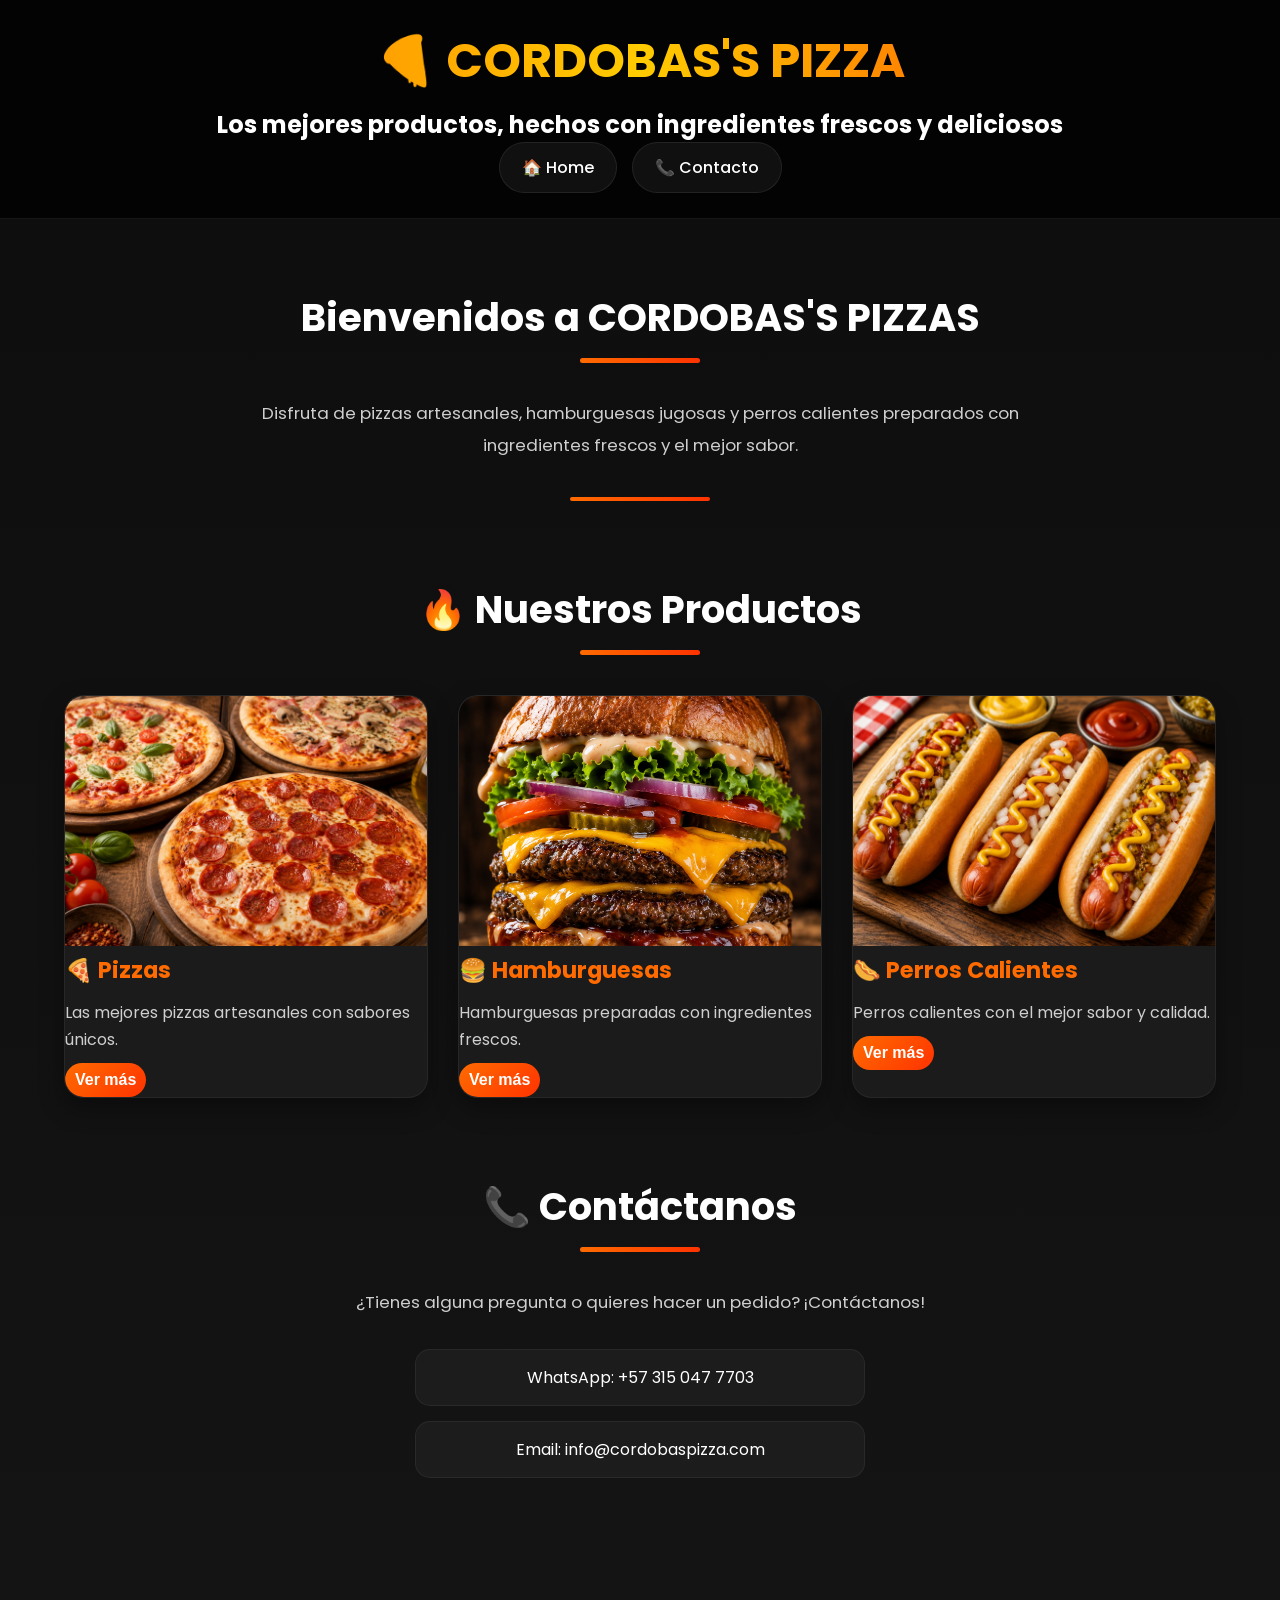
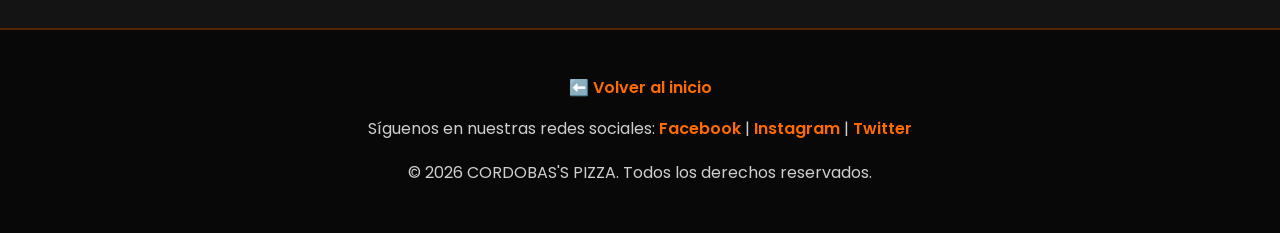
<file: index.html>
<!DOCTYPE html>
<html lang="es">
<head>
    <meta charset="UTF-8">
    <meta name="viewport" content="width=device-width, initial-scale=1.0">
    <title>CORDOBAS'S PIZZA</title>
    <link rel="stylesheet" href="styles.css">
    <link rel="icon" href="img/icon.png" type="image/x-icon">
</head>

<body>

<header id="header">
        <div class="dropdown-content">
            <a href="pizzas.html">🍕 Pizzas</a>
            <a href="hamburguesas.html">🍔 Hamburguesas</a>
            <a href="perros.html">🌭 Perros Calientes</a>
        </div>

    <h1 id="titulo">🍕 CORDOBAS'S PIZZA</h1>
    <h2>Los mejores productos, hechos con ingredientes frescos y deliciosos</h2>

    <nav id="navbar">

    <a href="index.html">🏠 Home</a>

    <a href="#contact">📞 Contacto</a>

</nav>

</header>

<main>

<section id="bienvenida">

    <h2 id="subtitulo">Bienvenidos a CORDOBAS'S PIZZAS</h2>

    <p>
        Disfruta de pizzas artesanales, hamburguesas jugosas y perros calientes
        preparados con ingredientes frescos y el mejor sabor.
    </p>

    <hr>

</section>

<section id="productos">

    <h2 class="titulo-seccion">🔥 Nuestros Productos</h2>

    <article class="contenedor-productos">

        <div class="pizza-card">
            <img src="img/pizzas.png" alt="Pizzas" width="400">
            <h3>🍕 Pizzas</h3>
            <p>Las mejores pizzas artesanales con sabores únicos.</p>
            <a href="pizzas.html" id="ver-mas-pizzas">
                <button>Ver más</button>
            </a>
        </div>

        <div class="pizza-card">
            <img src="img/doble.png" alt="Hamburguesas" width="400">
            <h3>🍔 Hamburguesas</h3>
            <p>Hamburguesas preparadas con ingredientes frescos.</p>
            <a href="hamburguesas.html" id="ver-mas-pizzas">
                <button>Ver más</button>
            </a>
        </div>

        <div class="pizza-card">
            <img src="img/perros.png" alt="Perros calientes" width="400">
            <h3>🌭 Perros Calientes</h3>
            <p>Perros calientes con el mejor sabor y calidad.</p>
            <a href="perros.html" id="ver-mas-pizzas">
                <button>Ver más</button>
            </a>
        </div>
    </article>
</section>
<section id="contact">

    <h2 class="titulo-seccion">📞 Contáctanos</h2>

    <p>¿Tienes alguna pregunta o quieres hacer un pedido? ¡Contáctanos!</p>

    <ul>
        <li>
            <a href="https://wa.link/mfidxe" target="_blank">WhatsApp: +57 315 047 7703</a>
        </li>
        <li>Email: info@cordobaspizza.com</li>
    </ul>

</section>

</main>

<footer>
    <a href="index.html">⬅️ Volver al inicio</a>
    <p>Síguenos en nuestras redes sociales:
        <a href="https://www.facebook.com/cordobaspizza" target="_blank">Facebook</a> |
        <a href="https://www.instagram.com/cordobaspizza" target="_blank">Instagram</a> |
        <a href="https://www.twitter.com/cordobaspizza" target="_blank">Twitter</a>
    </p>
    <p>&copy; 2026 CORDOBAS'S PIZZA. Todos los derechos reservados.</p>
</footer>

</body>
</html>
</file>
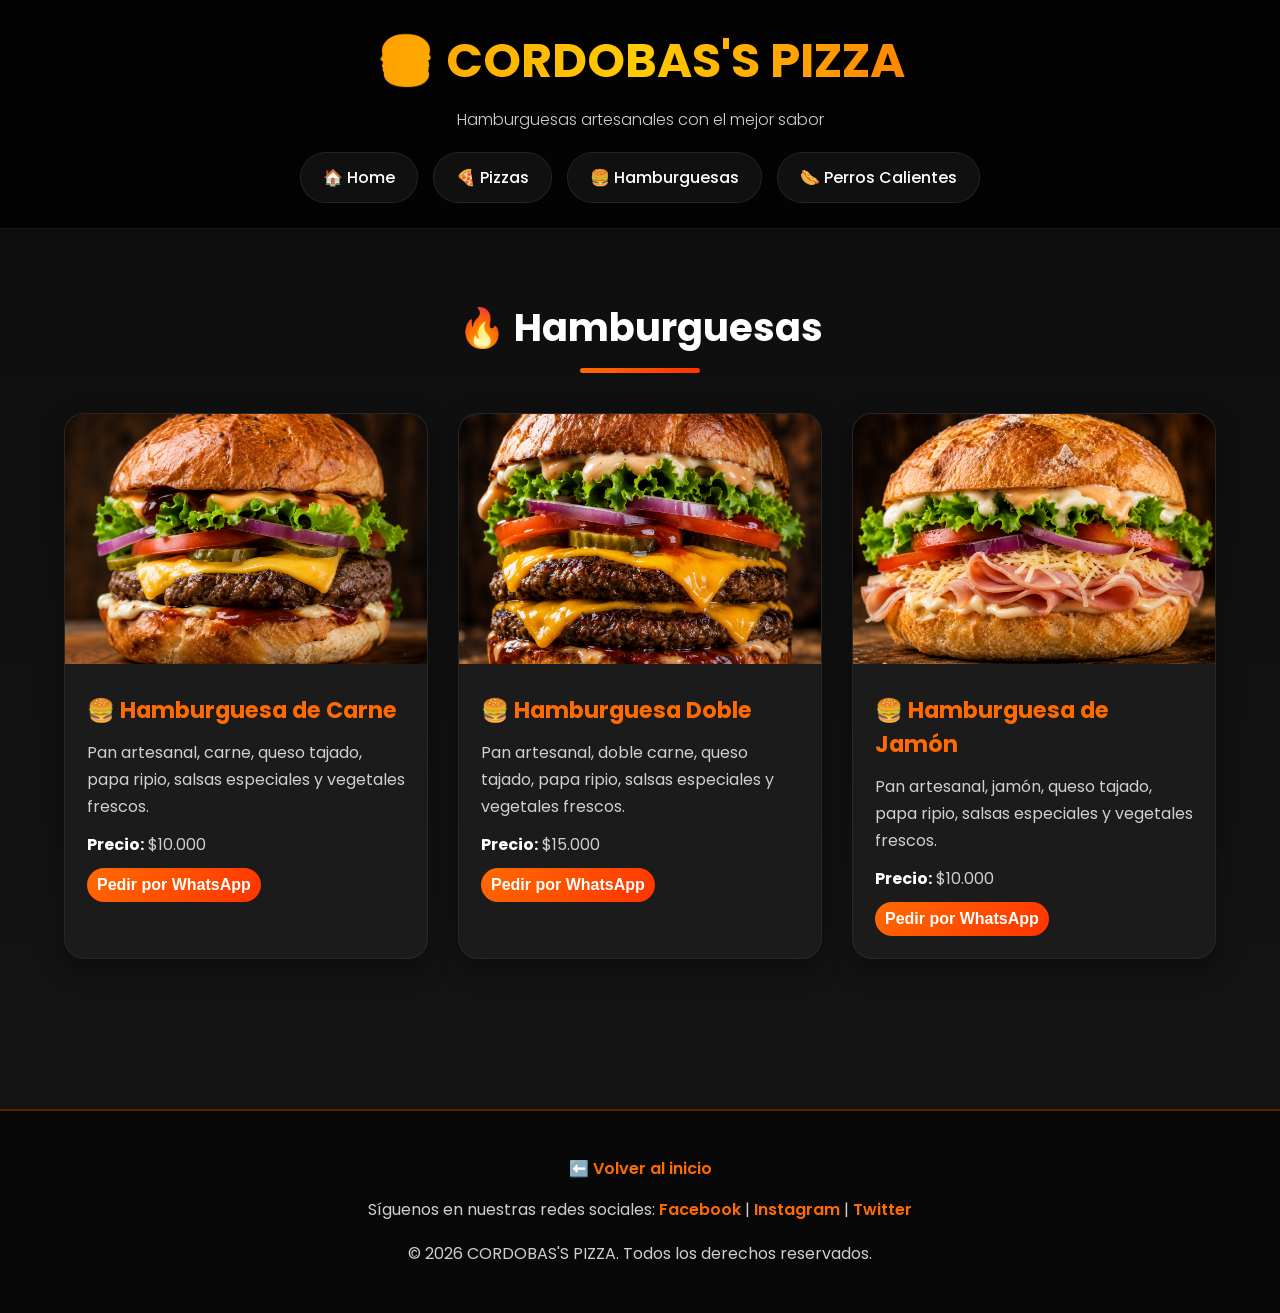
<file: hamburguesas.html>
<!DOCTYPE html>
<html lang="es">
<head>
    <meta charset="UTF-8">
    <meta name="viewport" content="width=device-width, initial-scale=1.0">
    <title>Hamburguesas | CORDOBAS'S PIZZA</title>
    <link rel="stylesheet" href="styles.css">
    <link rel="icon" href="img/icon.png" type="image/x-icon">
    
</head>

<body>

<header id="header">

    <h1 id="titulo">🍔 CORDOBAS'S PIZZA</h1>
    <h3>Hamburguesas artesanales con el mejor sabor</h3>

    <nav id="navbar">
        <a href="index.html">🏠 Home</a>
        <a href="pizzas.html">🍕 Pizzas</a>
        <a href="hamburguesas.html">🍔 Hamburguesas</a>
        <a href="perros.html">🌭 Perros Calientes</a>
    </nav>

</header>

<main>

<section>

    <h2 id="subtitulo">🔥 Hamburguesas</h2>

    <article>

        <div class="pizza-card">
            <img src="img/sencilla.png" alt="Hamburguesa de Carne" width="400">
            <div class="card-content">
                <h3>🍔 Hamburguesa de Carne</h3>
                <p>Pan artesanal, carne, queso tajado, papa ripio, salsas especiales y vegetales frescos.</p>
                <p><strong>Precio:</strong> $10.000</p>
                <a href="https://wa.link/mfidxe" target="_blank">
                    <button>Pedir por WhatsApp</button>
                </a>
            </div>
        </div>

        <div class="pizza-card">
            <img src="img/doble.png" alt="Hamburguesa doble" width="400">
            <div class="card-content">
                <h3>🍔 Hamburguesa Doble</h3>
                <p>Pan artesanal, doble carne, queso tajado, papa ripio, salsas especiales y vegetales frescos.</p>
                <p><strong>Precio:</strong> $15.000</p>
                <a href="https://wa.link/mfidxe" target="_blank">
                    <button>Pedir por WhatsApp</button>
                </a>
            </div>
        </div>

        <div class="pizza-card">
            <img src="img/hjamon.png" alt="Hamburguesa de jamón" width="400">
            <div class="card-content">
                <h3>🍔 Hamburguesa de Jamón</h3>
                <p>Pan artesanal, jamón, queso tajado, papa ripio, salsas especiales y vegetales frescos.</p>
                <p><strong>Precio:</strong> $10.000</p>
                <a href="https://wa.link/mfidxe" target="_blank">
                    <button>Pedir por WhatsApp</button>
                </a>
            </div>
        </div>

    </article>

</section>

</main>

<footer>
    <a href="index.html">⬅️ Volver al inicio</a>
    <p>Síguenos en nuestras redes sociales:
        <a href="https://www.facebook.com/cordobaspizza" target="_blank">Facebook</a> |
        <a href="https://www.instagram.com/cordobaspizza" target="_blank">Instagram</a> |
        <a href="https://www.twitter.com/cordobaspizza" target="_blank">Twitter</a>
    </p>
    <p>&copy; 2026 CORDOBAS'S PIZZA. Todos los derechos reservados.</p>
</footer>

</body>
</html>
</file>
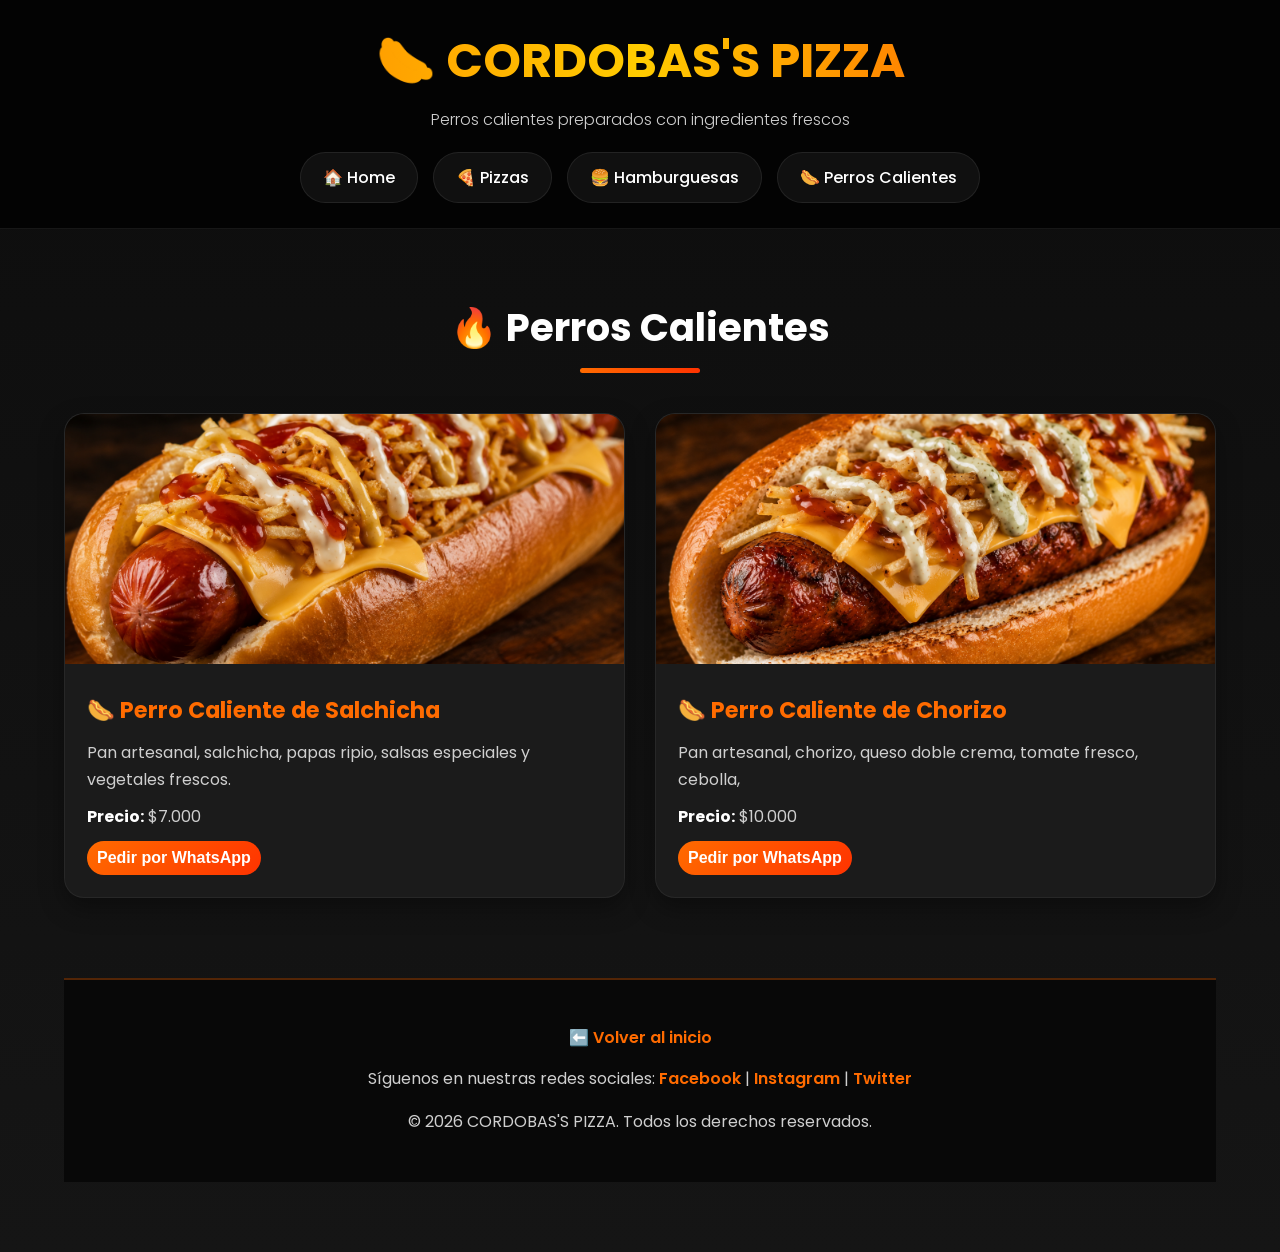
<file: perros.html>
<!DOCTYPE html>
<html lang="es">
<head>
    <meta charset="UTF-8">
    <meta name="viewport" content="width=device-width, initial-scale=1.0">
    <title>Perros Calientes | CORDOBAS'S PIZZA</title>
    <link rel="stylesheet" href="styles.css">
    <link rel="icon" href="img/icon.png" type="image/x-icon">
</head>

<body>

<header id="header">

    <h1 id="titulo">🌭 CORDOBAS'S PIZZA</h1>
    <h3>Perros calientes preparados con ingredientes frescos</h3>

    <nav id="navbar">
        <a href="index.html">🏠 Home</a>
        <a href="pizzas.html">🍕 Pizzas</a>
        <a href="hamburguesas.html">🍔 Hamburguesas</a>
        <a href="perros.html">🌭 Perros Calientes</a>
    </nav>

</header>

<main>

<section>

    <h2 id="subtitulo">🔥 Perros Calientes</h2>

    <article>

        <div class="pizza-card">
            <img src="img/salchicha.png" alt="Perro caliente de salchicha" width="400">
            <div class="card-content">
                <h3>🌭 Perro Caliente de Salchicha</h3>
                <p>Pan artesanal, salchicha, papas ripio, salsas especiales y vegetales frescos.</p>
                <p><strong>Precio:</strong> $7.000</p>
                <a href="https://wa.link/mfidxe" target="_blank">
                    <button>Pedir por WhatsApp</button>
                </a>
            </div>
        </div>
        <div class="pizza-card">
            <img src="img/chorizo.png" alt="Perro caliente de chorizo" width="400">
            <div class="card-content">
                <h3>🌭 Perro Caliente de Chorizo</h3>
                <p>Pan artesanal, chorizo, queso doble crema, tomate fresco, cebolla,</p>
                <p><strong>Precio:</strong> $10.000</p>
                <a href="https://wa.link/mfidxe" target="_blank">
                    <button>Pedir por WhatsApp</button>
                </a>
            </div>
        </div>
    </article>
</section>
<footer>
    <a href="index.html">⬅️ Volver al inicio</a>
    <p>Síguenos en nuestras redes sociales:
        <a href="https://www.facebook.com/cordobaspizza" target="_blank">Facebook</a> |
        <a href="https://www.instagram.com/cordobaspizza" target="_blank">Instagram</a> |
        <a href="https://www.twitter.com/cordobaspizza" target="_blank">Twitter</a>
    </p>
    <p>&copy; 2026 CORDOBAS'S PIZZA. Todos los derechos reservados.</p>
</footer>

</body>
</html>
</file>
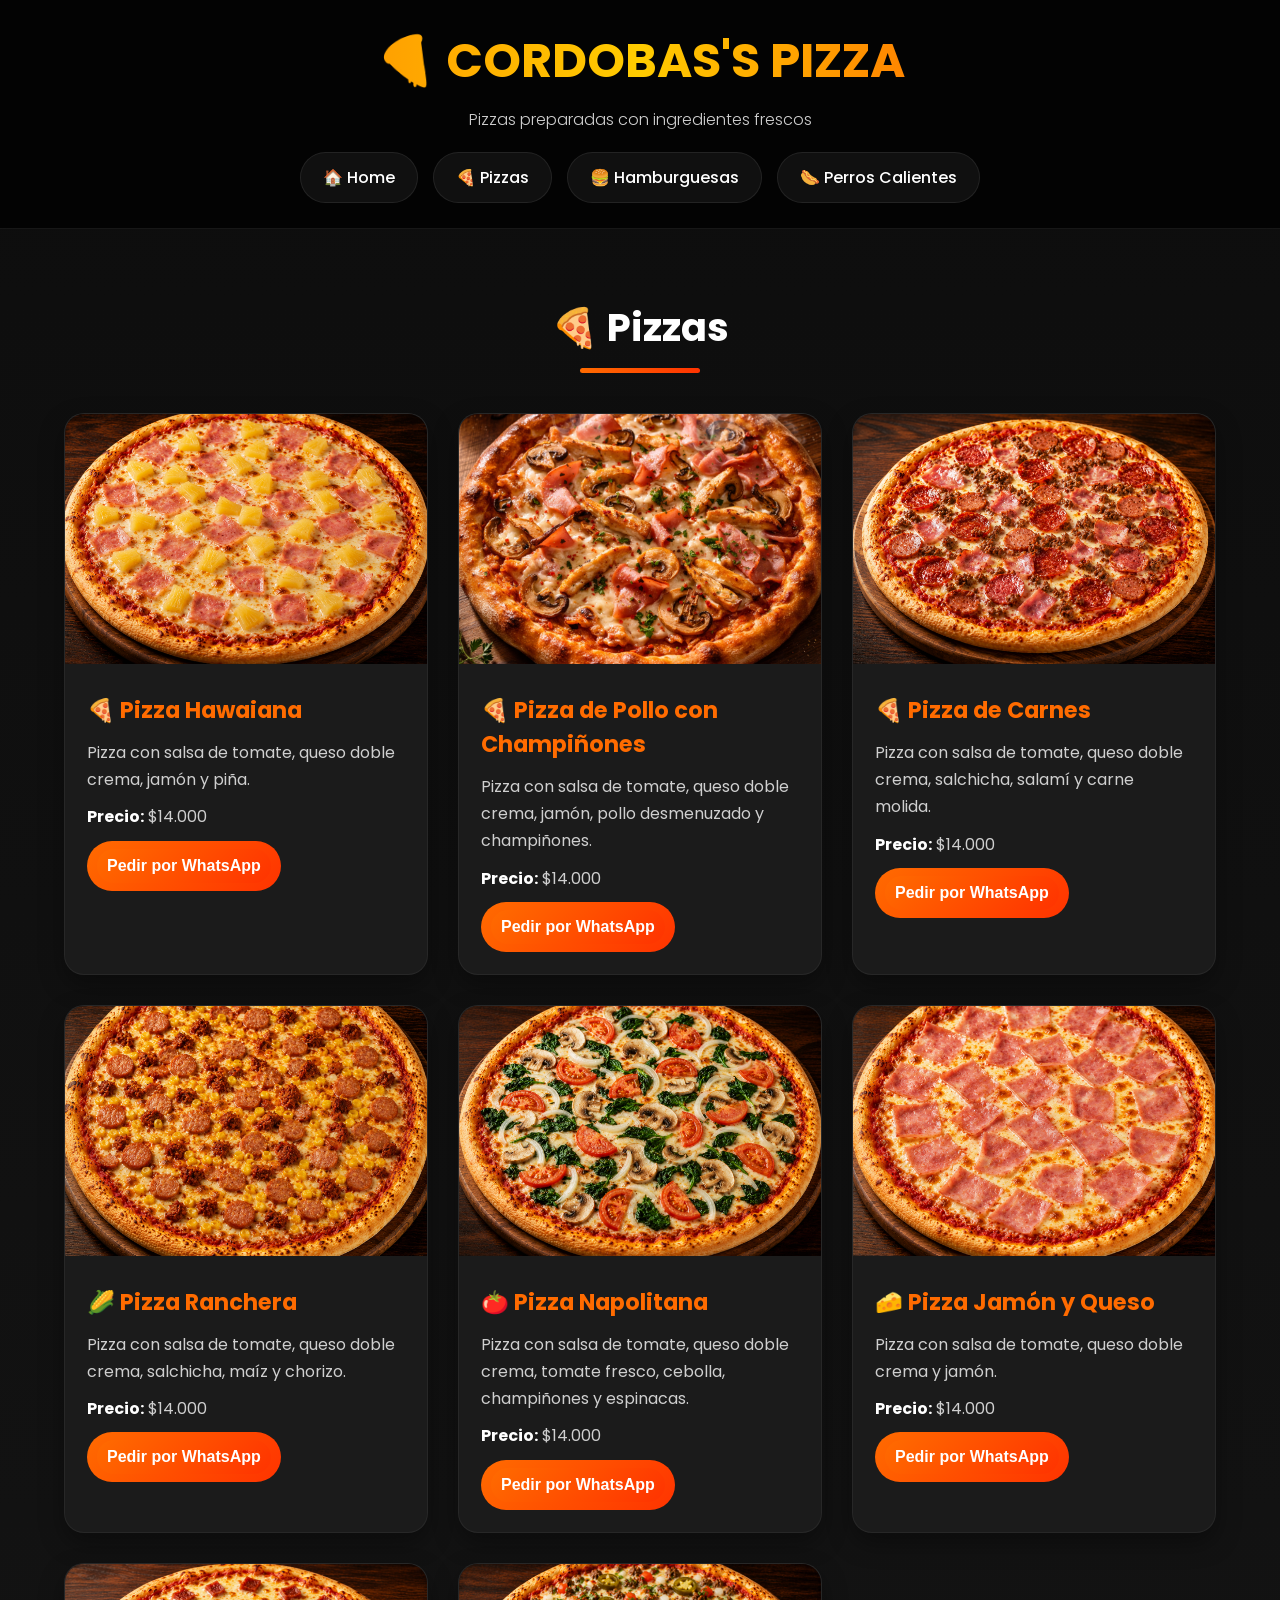
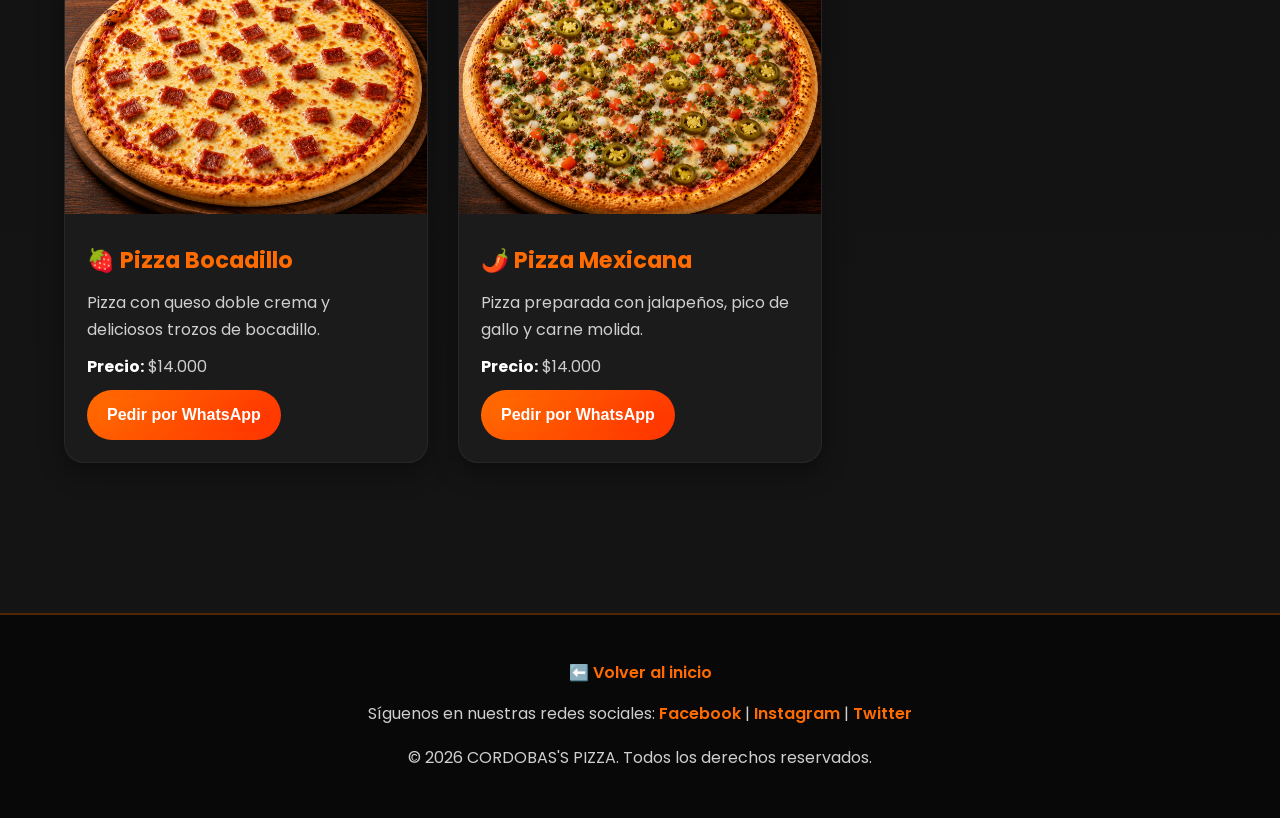
<file: pizzas.html>
<!DOCTYPE html>
<!DOCTYPE html>
<html lang="es">
<head>
    <meta charset="UTF-8">
    <meta name="viewport" content="width=device-width, initial-scale=1.0">
    <title>Pizzas | CORDOBAS'S PIZZA</title>
    <link rel="stylesheet" href="styles.css">
    <link rel="icon" href="img/icon.png" type="image/x-icon">
</head>

<body>

<header id="header">

    <h1 id="titulo">🍕 CORDOBAS'S PIZZA</h1>
    <h3>Pizzas preparadas con ingredientes frescos</h3>

    <nav id="navbar">
        <a href="index.html">🏠 Home</a>
        <a href="pizzas.html">🍕 Pizzas</a>
        <a href="hamburguesas.html">🍔 Hamburguesas</a>
        <a href="perros.html">🌭 Perros Calientes</a>
    </nav>

</header>

<main>

<section>

    <h2 id="subtitulo">🍕 Pizzas</h2>

    <article>
        <div class="card">
            <img src="img/hawaiana.png" alt="Pizza hawaiana" width="400">
            <div class="card-content">
                <h3>🍕 Pizza Hawaiana</h3>
                <p>Pizza con salsa de tomate, queso doble crema, jamón y piña.</p>
                <p><strong>Precio:</strong> $14.000</p>
                <a href="https://wa.link/mfidxe" target="_blank">
                    <button>Pedir por WhatsApp</button>
                </a>
            </div>
        </div>
        <div class="card">
            <img src="img/pollo.png" alt="Pizza de pollo" width="400">
            <div class="card-content">
                <h3>🍕 Pizza de Pollo con Champiñones</h3>
                <p>Pizza con salsa de tomate, queso doble crema, jamón, pollo desmenuzado y champiñones.</p>
                <p><strong>Precio:</strong> $14.000</p>
                <a href="https://wa.link/mfidxe" target="_blank">
                    <button>Pedir por WhatsApp</button>
                </a>
            </div>
        </div>
        <div class="card">
            <img src="img/carnes.png" alt="Pizza de carnmes" width="400">
            <div class="card-content">
                <h3>🍕 Pizza de Carnes</h3>
                <p>Pizza con salsa de tomate, queso doble crema, salchicha, salamí y carne molida.</p>
                <p><strong>Precio:</strong> $14.000</p>
                <a href="https://wa.link/mfidxe" target="_blank">
                    <button>Pedir por WhatsApp</button>
                </a>
            </div>
        </div>

        <div class="card">
            <img src="img/ranchera.png" alt="Pizza ranchera" width="400">
            <div class="card-content">
                <h3>🌽 Pizza Ranchera</h3>
                <p>Pizza con salsa de tomate, queso doble crema, salchicha, maíz y chorizo.</p>
                <p><strong>Precio:</strong> $14.000</p>
                <a href="https://wa.link/mfidxe" target="_blank">
                    <button>Pedir por WhatsApp</button>
                </a>
            </div>
        </div>

        <div class="card">
            <img src="img/napolitana.png" alt="Pizza napolitana" width="400">
            <div class="card-content">
                <h3>🍅 Pizza Napolitana</h3>
                <p>Pizza con salsa de tomate, queso doble crema, tomate fresco, cebolla, champiñones y espinacas.</p>
                <p><strong>Precio:</strong> $14.000</p>
                <a href="https://wa.link/mfidxe" target="_blank">
                    <button>Pedir por WhatsApp</button>
                </a>
            </div>
        </div>

        <div class="card">
            <img src="img/jamon.png" alt="Pizza jamón y queso" width="400">
            <div class="card-content">
                <h3>🧀 Pizza Jamón y Queso</h3>
                <p>Pizza con salsa de tomate, queso doble crema y jamón.</p>
                <p><strong>Precio:</strong> $14.000</p>
                <a href="https://wa.link/mfidxe" target="_blank">
                    <button>Pedir por WhatsApp</button>
                </a>
            </div>
        </div>

        <div class="card">
            <img src="img/bocadillo.png" alt="Pizza bocadillo" width="400">
            <div class="card-content">
                <h3>🍓 Pizza Bocadillo</h3>
                <p>Pizza con queso doble crema y deliciosos trozos de bocadillo.</p>
                <p><strong>Precio:</strong> $14.000</p>
                <a href="https://wa.link/mfidxe" target="_blank">
                    <button>Pedir por WhatsApp</button>
                </a>
            </div>
        </div>

        <div class="card">
            <img src="img/mexicana.png" alt="Pizza mexicana" width="400">
            <div class="card-content">
                <h3>🌶️ Pizza Mexicana</h3>
                <p>Pizza preparada con jalapeños, pico de gallo y carne molida.</p>
                <p><strong>Precio:</strong> $14.000</p>
                <a href="https://wa.link/mfidxe" target="_blank">
                    <button>Pedir por WhatsApp</button>
                </a>
            </div>
        </div>

    </article>

</section>

</main>

<footer>
    <a href="index.html">⬅️ Volver al inicio</a>
    <p>Síguenos en nuestras redes sociales:
        <a href="https://www.facebook.com/cordobaspizza" target="_blank">Facebook</a> |
        <a href="https://www.instagram.com/cordobaspizza" target="_blank">Instagram</a> |
        <a href="https://www.twitter.com/cordobaspizza" target="_blank">Twitter</a>
    </p>
    <p>&copy; 2026 CORDOBAS'S PIZZA. Todos los derechos reservados.</p>
</footer>

</body>
</html>
</file>
<file: styles.css>
@import url('https://fonts.googleapis.com/css2?family=Poppins:wght@300;400;500;600;700&display=swap');

:root{
--primary:#ff6b00;
--secondary:#ff3300;
--dark:#111;
--card:#1b1b1b;
--white:#fff;
--gray:#cfcfcf;
--radius:20px;
--shadow:0 10px 25px rgba(0,0,0,.35);
--transition:.3s ease;
}

*{
margin:0;
padding:0;
box-sizing:border-box;
scroll-behavior:smooth;
}

body{
font-family:'Poppins',sans-serif;
background:linear-gradient(180deg,#0d0d0d,#151515);
color:var(--white);
overflow-x:hidden;
}

body::-webkit-scrollbar{
width:10px;
}

body::-webkit-scrollbar-thumb{
background:var(--primary);
border-radius:20px;
}

#header{
top:0;
z-index:1000;
padding:25px 5%;
background:rgba(0,0,0,.75);
backdrop-filter:blur(10px);
border-bottom:1px solid rgba(255,255,255,.08);
text-align:center;
}

#titulo{
font-size:3rem;
font-weight:700;
background:linear-gradient(90deg,var(--primary),#ffcc00,var(--secondary));
background-clip:text;
-webkit-background-clip: text; 
-webkit-text-fill-color: transparent;
margin-bottom:10px;
}

#header h3{
font-size:1rem;
font-weight:300;
color:var(--gray);
margin-bottom:20px;
}

#navbar{
display:flex;
justify-content:center;
gap:15px;
flex-wrap:wrap;
}

#navbar a{
text-decoration:none;
color:var(--white);
padding:12px 22px;
border-radius:50px;
background:rgba(255,255,255,.05);
border:1px solid rgba(255,255,255,.08);
font-weight:500;
transition:var(--transition);
}

#navbar a:hover{
background:linear-gradient(135deg,var(--primary),var(--secondary));
transform:translateY(-3px);
box-shadow:0 8px 20px rgba(255,102,0,.35);
}

main{
padding:70px 5%;
}

section{
margin-bottom:80px;
}

#subtitulo,
.titulo-seccion{
font-size:2.4rem;
text-align:center;
margin-bottom:35px;
font-weight:700;
position:relative;
}

#subtitulo::after,
.titulo-seccion::after{
content:"";
display:block;
width:120px;
height:5px;
margin:12px auto 0;
border-radius:20px;
background:linear-gradient(90deg,var(--primary),var(--secondary));
}

#bienvenida p,
#contact p{
max-width:850px;
margin:auto;
text-align:center;
line-height:1.9;
font-size:1.05rem;
color:var(--gray);
}

hr{
width:140px;
height:4px;
border:none;
margin:35px auto;
border-radius:20px;
background:linear-gradient(90deg,var(--primary),var(--secondary));
}

.contenedor-productos,
article{
display:grid;
grid-template-columns:repeat(auto-fit,minmax(300px,1fr));
gap:30px;
margin-top:40px;
}

.card,
.pizza-card{
background:var(--card);
border-radius:var(--radius);
overflow:hidden;
box-shadow:var(--shadow);
transition:var(--transition);
border:1px solid rgba(255,255,255,.05);
}

.card:hover,
.pizza-card:hover{
transform:translateY(-8px);
box-shadow:0 18px 35px rgba(255,102,0,.25);
}

.card img,
.pizza-card img{
width:100%;
height:250px;
object-fit:cover;
transition:.5s;
}

.card:hover img,
.pizza-card:hover img{
transform:scale(1.05);
}

.card-content{
padding:22px;
}

.card h3,
.pizza-card h3{
font-size:1.4rem;
margin-bottom:12px;
color:var(--primary);
}

.card p,
.pizza-card p{
color:var(--gray);
line-height:1.7;
margin-bottom:10px;
}

.card strong,
.pizza-card strong{
color:var(--white);
}

.card a,
.pizza-card a{
text-decoration:none;
}

button,
.card a{
margin:0 auto;
align-items:center;
display:inline-block;
padding:8px 10px;
border:none;
border-radius:50px;
background:linear-gradient(135deg,var(--primary),var(--secondary));
color:var(--white);
font-weight:600;
font-size:1rem;
cursor:pointer;
transition:var(--transition);
text-align:center;
}
#menu {
  align-items: left;
}

button:hover,
.card a:hover{
background:linear-gradient(135deg,var(--primary),var(--secondary));
transform:translateY(-3px);
box-shadow:0 10px 20px rgba(255,102,0,.35);
}

ul{
list-style:none;
display:flex;
flex-direction:column;
align-items:center;
gap:15px;
margin-top:30px;
}

ul li{
padding:15px 20px;
width:min(450px,100%);
text-align:center;
background:rgba(255,255,255,.04);
border-radius:15px;
border:1px solid rgba(255,255,255,.06);
transition:var(--transition);
}

ul li:hover{
background:rgba(255,102,0,.15);
transform:translateX(5px);
}

ul a{
text-decoration:none;
color:var(--white);
}

footer{
padding:45px 5%;
background:#080808;
text-align:center;
border-top:2px solid rgba(255,102,0,.3);
}

footer p{
margin-top:15px;
color:var(--gray);
line-height:1.8;
}

footer a{
text-decoration:none;
color:var(--primary);
font-weight:600;
transition:var(--transition);
}

footer a:hover{
color:var(--white);
}

@media(max-width:768px){
#titulo{
font-size:2.3rem;
}

#navbar{
flex-direction:column;
}

#navbar a{
width:100%;
text-align:center;
}

#subtitulo,
.titulo-seccion{
font-size:2rem;
}

.card img,
.pizza-card img{
height:220px;
}
}

@media(max-width:480px){
main{
padding:50px 20px;
}

#titulo{
font-size:1.9rem;
}

#subtitulo,
.titulo-seccion{
font-size:1.6rem;
}

button,
.card a{
align-items:center;
width:100%;
text-align:center;
}
}

.dropdown {
display: flex;
justify-content: flex-left;
}

.dropbtn {
background-color: #ff6600;
color: white;
padding: 10px 15px;
font-size: 16px;
border: none;
cursor: pointer;
border-radius: 5px;
}

.dropdown-content {
display: none;
position: absolute;
background-color: rgb(80, 52, 27);
min-width: 200px;
box-shadow: 0px 8px 16px rgba(0,0,0,0.2);
border-radius: 5px;
z-index: 1;
}

.dropdown-content a {
color: black;
padding: 12px 16px;
text-decoration: none;
display: block;
color:var(--white);
border-radius:50px;
background:rgb(251, 197, 0);
border:1px solid rgb(143, 180, 11);
font-weight:500;
transition:var(--transition);
}

.dropdown-content a:hover {
background:linear-gradient(135deg,var(--primary),var(--secondary));
transform:translateY(-3px);
box-shadow:0 8px 20px rgba(255,102,0,.35);
}

.dropdown:hover .dropdown-content {
display: block;
}
</file>
